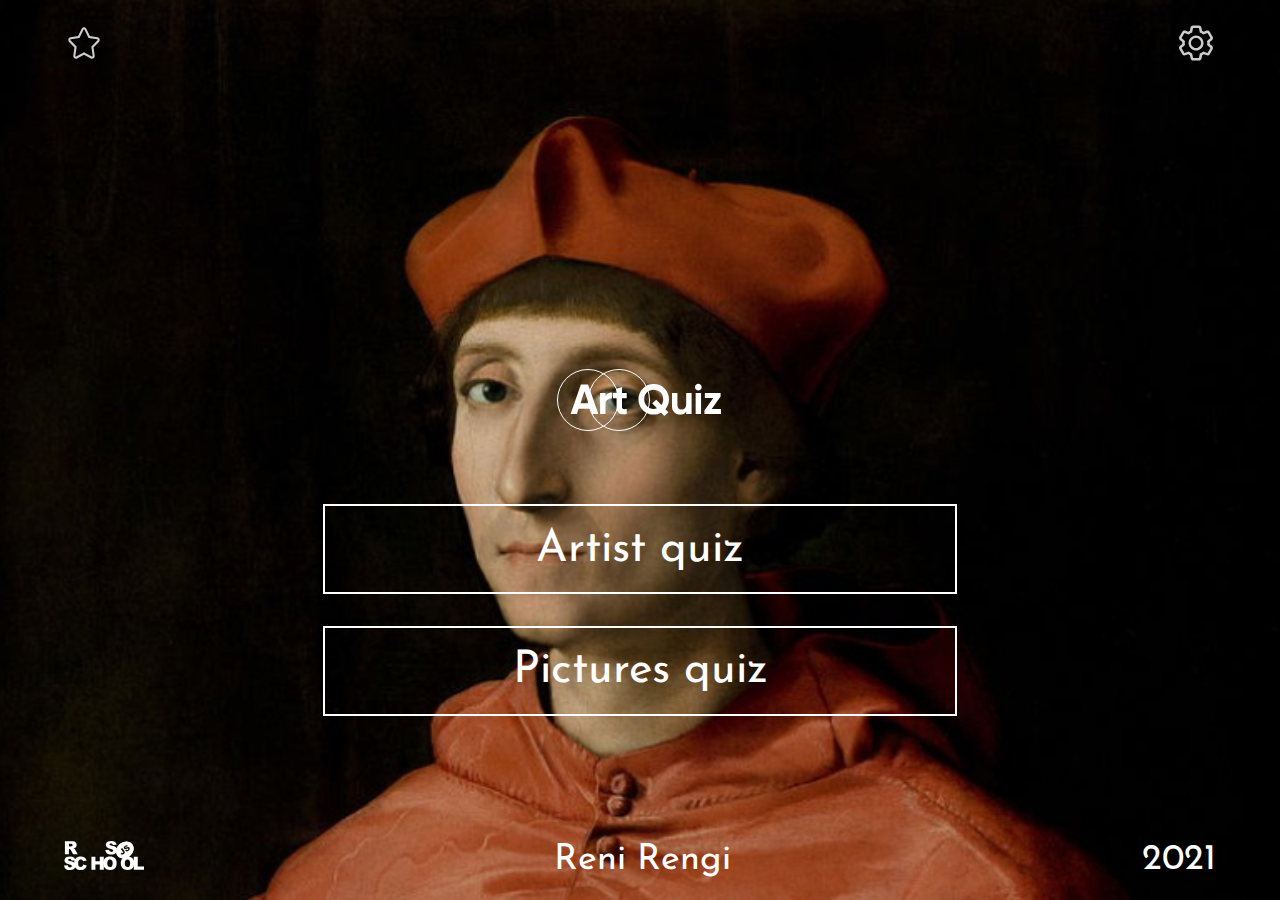
<file: index.html>
<!DOCTYPE html>
<html lang="en">
  <head>
    <meta charset="UTF-8" />
    <meta http-equiv="X-UA-Compatible" content="IE=edge" />
    <meta name="viewport" content="width=device-width, initial-scale=1.0" />
    <title>Art-quiz</title>
    <base href="." />
    <link rel="stylesheet" href="/css/style.css" />
  </head>
  <body>
    <header>
      <a class="honor"></a>
      <honor-component></honor-component>
      <a class="settings" href="settings.html" target="_self"></a>
      <app-settings></app-settings>
    </header>
    <main>
    <div class="app_logo"><img src="/assets/svg/app_logo.svg" alt="app_logo" /></div>
    <div class="button">
      <a class="button-quiz artist" href="categories.html" target="_self">Artist quiz</a>
      <!--<categories-component></categories-component>-->
      <a class="button-quiz picture" href="categories.html" target="_self">Pictures quiz</a>
       <!--<categories-component></categories-component>-->
    </div>
  </main>
    <footer>
      <div class="school_logo"><img src="/assets/svg/school_logo.svg" alt="school_logo" /></div>
      <div class="name"> Reni Rengi</div>
      <div class="year">2021</div>
    </footer>

    <script type="module" src="./js/index.js"></script>
    <script></script>
  </body>
</html>
</file>
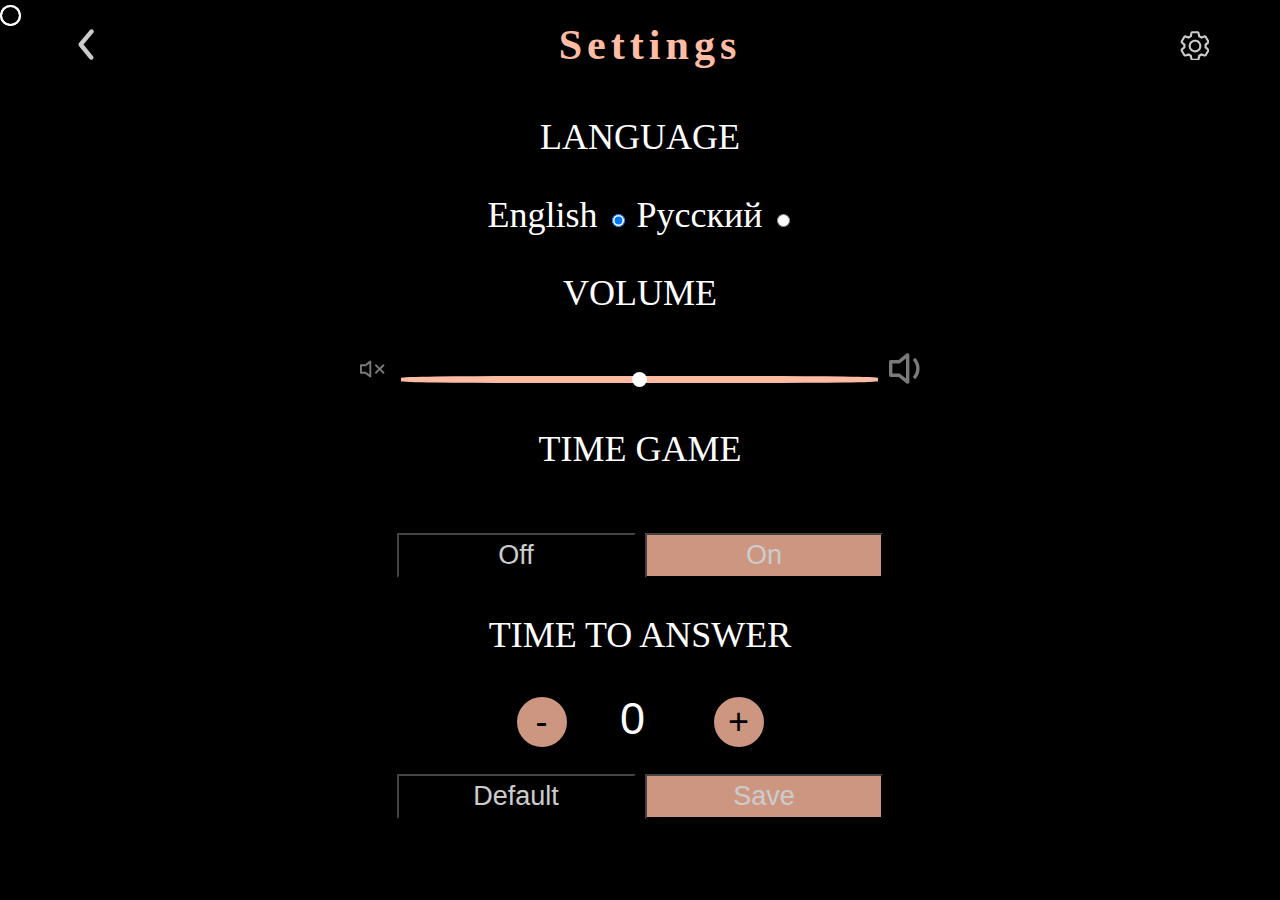
<file: settings.html>
<!DOCTYPE html>
<html lang="en">
<head>
    <meta charset="UTF-8">
    <meta http-equiv="X-UA-Compatible" content="IE=edge">
    <meta name="viewport" content="width=device-width, initial-scale=1.0">
    <title>Document</title>
    <link rel="stylesheet" href="/css/settings.component.css" />
</head>
<body>
    <header>
        <a class="back logo" href="/index.html" target="_self"></a>
         <h3>Settings</h3>
         <a class="settings logo"></a>
       </header>
       <main>
     <form>  
         <div class="language container">
             <p class="title">Language</p>
             <label class="radio-container">English
                 <input type="radio" checked="checked" name="language" value="eng">
                 <span class="checkmark"></span>
             </label>
             <label class="radio-container">Русский
                 <input type="radio" name="language" value="rus">
                 <span class="checkmark"></span>
             </label>
         </div>
         <div class="volume container">
             <p class="title">Volume</p>
             <button class="mute false logo" type="button"></button>
             <input type="range" min="0" max="100" value="50" step="1" class="range" id="volume" />
             <button class="mute true logo" type="button"></button>
         </div>
         <div class="timer container">
             <p class="title">Time game</p>
             <button class="on btn bigBtn" value="off">Off</button>
             <button class="off btn bigBtn" value="on">On</button>
         </div>
         <div class="button-group container hiddenContent showIt ">
             <p class="title">Time to answer</p>
             <div class="timer-button">
                 <button type="button" class="btn" onclick="this.nextElementSibling.stepDown(); this.nextElementSibling.dispatchEvent(new Event('change'))">-</button>
                 <input type="number" name="time" min="5" max="30" value="0" step="5" readonly class="number">
                 <button type="button" class="btn" onclick="this.previousElementSibling.stepUp(); this.previousElementSibling.dispatchEvent(new Event('change'))">+</button>
               </div>
         </div>
         <div class="container">
             <button class="default btn bigBtn">Default</button>
             <button class="save btn bigBtn">Save</button>
         </div>
         </form>
         </main>
         
       <footer>
         <div class="home logo"></div>
         <div class="school_logo"></div>
         <div class="honor logo"></div>
        </footer>
        <script type="module" src="./js/index.js"></script>
</body>
</html>
</file>
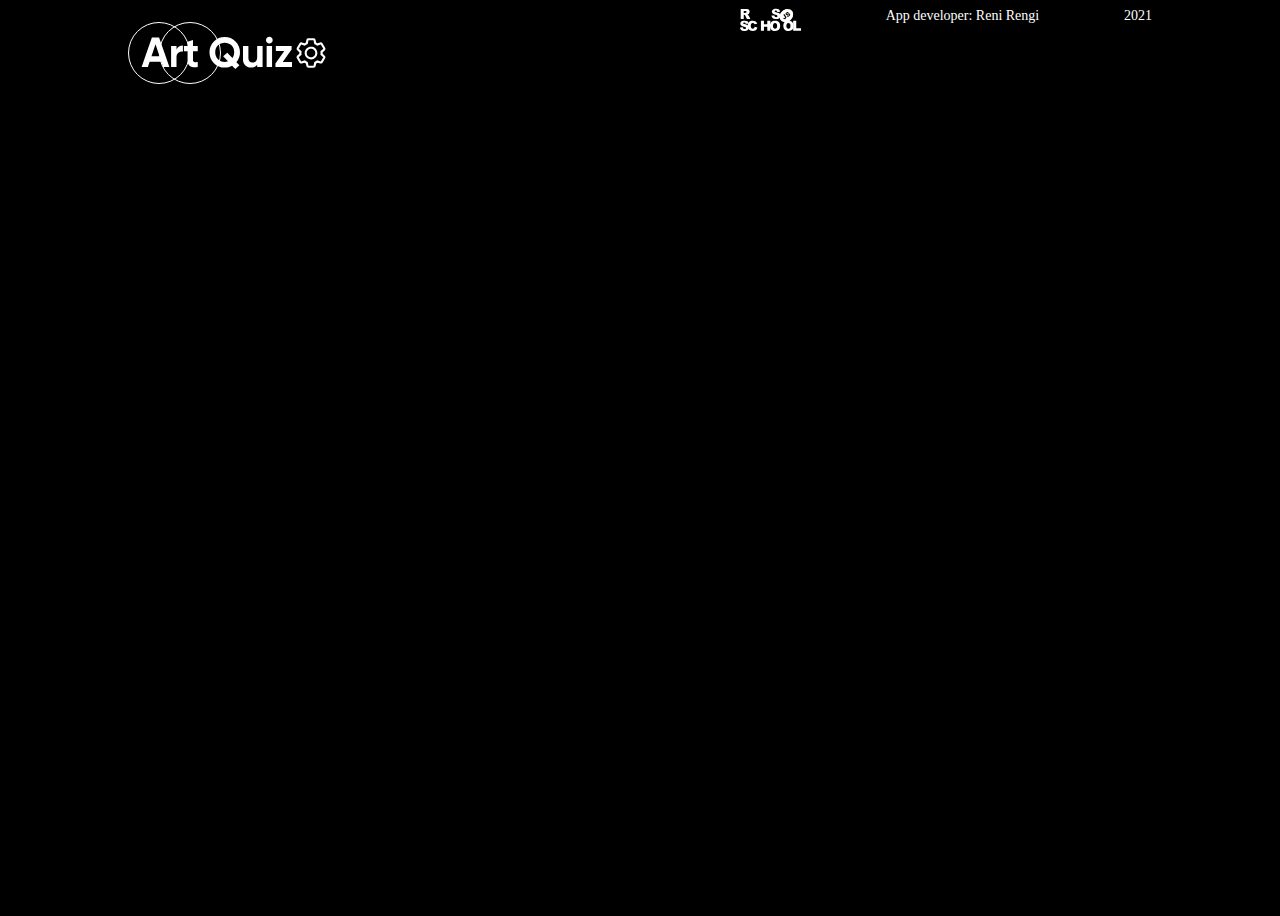
<file: assets/pages/pages1.html>
<!DOCTYPE html>
<html lang="en">
<head>
    <meta charset="UTF-8">
    <meta http-equiv="X-UA-Compatible" content="IE=edge">
    <meta name="viewport" content="width=device-width, initial-scale=1.0">
    <title>Artist</title>
    <link rel="stylesheet" href="style1.css">
</head>
<body>
    <main>
        <header>
            <img src="../svg/app_logo.svg" alt="logo">
            <img src="../svg/settings.svg" alt="settings">
            <main></main>
            <footer><div class="school_logo"><img src="../svg/school_logo.svg" alt="school_logo">        </div>
                <div class="name">App developer: Reni Rengi</div>
                <div class="year">2021</div></footer>
        </header>
    </main>
    
</body>
</html>
</file>
<file: css/style.css>
@font-face {
    font-family: 'JosefinSans';
    src: url('/assets/fonts/JosefinSans-VariableFont_wght.ttf');
  }

@import 'setting.component.css';
  :root {
    --font-gold: #9d8665;
    --font-peach: #FFBCA2;
    --JosefinSans: 'JosefinSans', sans-serif;
  }
  
  * {
    box-sizing: border-box;
    margin: 0;
    padding: 0;
  }
  
    body{
    background: url('../assets/img/fon.jpg') no-repeat;
    background-size: cover; 
    background-blend-mode: multiply; 
    min-width: 320px;
    max-height:100vh;
    z-index:-100;
    text-align: center;
    font-family: var(--JosefinSans);
    font-size: 4vh;
  }
  
    header,
    main,
    footer{
    width:90%;
    margin: 0 auto;
  }
  
  /*Header*/
  header{
    height:10vh;
    width: 90%;
    display: inline-block;
  }
  
   header a{
    background-size: contain;
    background-position: center center;
    background-repeat: no-repeat;
    background-color: transparent;
    width:40px;
    height: 40px;
    border: 0;
    outline: 0;
    opacity: 0.8;
    cursor: pointer;
    transition: 0.3s;
  }
  
  header a:hover{
    opacity: 1;
    -webkit-filter: invert(65%) sepia(15%) saturate(806%) hue-rotate(356deg) brightness(81%) contrast(80%);
  }

  header a:active {
    border: 0;
    outline: 0;
    transform: scale(1.1);
    }

    .honor{
        background-image: url("/assets/svg/cil_star.svg");
        position: absolute;
        left:5%;
        top: 2.5%;
    }

    .settings{
        background-image: url("/assets/svg/settings.svg");
        position: absolute;
        right:5%;
        top: 2.5%;
    }
  
  /*Main*/
    main{
      height: 80vh;
      display:flex;
      flex-direction: column;
      align-items: center;
    }
  
    .app_logo{
      margin-top: 30vh;
      height: 10vh;
    }

    .button{
        width:55%;
        margin-top: 5vh;
        margin-right: auto;
        margin-left:auto;
        padding-top: auto;
        display:flex;
        flex-direction: column;
        
    }
    
    .button-quiz{    
        background-color: transparent;
        height: 10vh;
        border: 2px solid white;
        color:white;
        font-size: 5vh; 
        margin-bottom: 5%; 
        display: flex; 
        align-items: center;
        justify-content: center;
        text-decoration: none;
    }
    
    .button-quiz:hover{
        opacity: 1;
        background-color: var(--font-gold);
    }

    .button-quiz:active{
      outline: 0;
      transform: scale(1.1);
    }
                  
  /*Footer*/     
    footer{
    position: relative;
    display: flex;
    justify-content: space-between;
    align-items: center;
    height: 9vh;
    color:white;
  }
  
  .school_logo img{
    height: 30px;
  }
</file>
<file: css/settings.component.css>
body{
  background: black;
   min-width: 320px;
  max-height:100vh;
  z-index:-100;
  text-align: center;
  font-family: var(--JosefinSans);
  font-size: 4vh;
  color: white;
}

  header,
  main,
  footer{
  width:90%;
  margin: 0 auto;
}

/*Header*/
header{
  display: flex;
  margin: 0 auto;
  height:8vh;
  width:90%;
  justify-content: space-between;
  align-items: center;
}


 header a{
  background-size: contain;
  background-position: center center;
  background-repeat: no-repeat;
  background-color: transparent;
  width:40px;
  height: 40px;
  border: 0;
  outline: 0;
  opacity: 0.8;
  cursor: pointer;
  transition: 0.3s;
}

header a:hover{
  opacity: 1;
  -webkit-filter: invert(65%) sepia(15%) saturate(806%) hue-rotate(356deg) brightness(81%) contrast(80%);
}

header a:active {
  border: 0;
  outline: 0;
  transform: scale(1.1);
  }

/*Main*/
  main{
    height: 80vh;
    display:flex;
    flex-direction: column;
    align-items: center;
  }

 
                
/*Footer*/     
  footer{
  position: relative;
  display: flex;
  justify-content: space-between;
  align-items: center;
  height: 9vh;
  color:white;
}

.school_logo img{
  height: 30px;
}

.logo{
  background-size: contain;
  background-position: center center;
  background-repeat: no-repeat;
  background-color: transparent;
  width:31px;
  height: 31px;
  border: 0;
  outline: 0;
  opacity: 0.8;
  cursor: pointer;
  transition: 0.3s;
}

.logo:hover{
  opacity: 1;
  -webkit-filter: invert(65%) sepia(15%) saturate(806%) hue-rotate(356deg) brightness(81%) contrast(80%);
}

.logo:active{
  border: 0;
  outline: 0;
  transform: scale(1.3);
}

.settings{
  background: url('/assets/svg/settings.svg');
}
  
h3{
  color:#FFBCA2;
  letter-spacing: 5px;
  padding-left:20px;
}

.back {
  background-image: url('/assets/svg/back.svg');
}

form{
  width: 70%;
  height: 80vh;
  margin: 0 auto;
}

/*Language*/
.radio {
  display: block;
  position: relative;
  cursor: pointer;
  font-weight: 300;
  line-height: 26px;
  -webkit-user-select: none;
  -moz-user-select: none;
  -ms-user-select: none;
  user-select: none;
  transition: 0.5s;
  font-size: 14px;
  }

  .radio:hover {
  color:var(--font-gold);
  }

  .radio input {
  position: absolute;
  opacity: 0;
  cursor: pointer;
  }

  .checkmark {
  position: absolute;
  top: 5px;
  left: 0;
  height: 17px;
  width: 17px;
  border: 2px solid #ffff;
  border-radius: 50%;
  }

  .radio:hover input ~ .checkmark {
  border: 2px solid var(--font-gold);
  }

  .checkmark:after {
  content: "";
  position: absolute;
  display: none;
  }

  .radio input:checked ~ .checkmark:after {
  display: block;
  }

  .radio .checkmark:after {
  top: 3px;
  left: 3px;
  width: 7px;
  height: 7px;
  border-radius: 50%;
  background: #FFBCA2;
  }

  /*Volume*/

 .true {
  background-image: url('/assets/svg/mute-true.svg');
}

.false {
  width:30px;
  height:30px;
  background-image: url('/assets/svg/mute.svg');
}

.range {
  background-color: #FFBCA2;
  height: 7px;
  width: 60%;
  border-radius: 25%;
  outline: none;
  transition: background 450ms ease-in;
  -webkit-appearance: none;
}

.range::-webkit-slider-thumb {
    width: 15px;
    height: 15px;
    border-radius: 50%;
    -webkit-appearance: none;
    cursor: ew-resize;
    background: white;
}

/*Timer*/
.timer-button button{
  width: 50px;
  height: 50px;
  border: 2px solid #FFBCA2;
  background-color:#FFBCA2;
  border-radius: 50%;
  font-size: 4vh;
  color: black;
}
.timer-button button:hover{
    opacity: 1;
    background-color: var(--font-gold);
  }

  .timer-button button:active{
    border: 0;
    outline: 0;
    transform: scale(1.1);
  }


.timer-button input{
  background-color: black;
  border: none;
  text-align: center;
  color: white;
  font-size: 5vh;
}


.default-setting,
.save-setting{
  width: 100px;
  height: 30px;
  border: 2 px solid white;
  border-radius: 25%;
  background-color: black;
  font-size: 20px;
  color: white;
}

.default-setting{
  background-color: black;
}

.save-setting{
  background-color: #FFBCA2;
}

footer{
  width: 90%;
  margin: 0 auto;
  font-size: 14px;
}
 .title{
   font-size: 4vh;
   text-transform: uppercase;
 }

 .btn{
  opacity: 0.8;
  cursor: pointer;
  transition: 0.3s;
  width:30%;
  height: 5vh;
  color: white;
  font-size: 3vh;
 }
 .btn:hover{
    opacity: 1;
    background-color: #9d8665;
    ;
  }

  .btn:active{
    border: 0;
    outline: 0;
    transform: scale(1.1);
  }

  .on,
  .default{
   margin-top:3vh;
   background-color: black;
  }

  .off,
  .save{
   background-color:#FFBCA2;
  }
</file>
<file: assets/pages/style1.css>
body{
    background-color:black;
    min-width: 320px;
    min-height:100vh;
    display: flex;
    flex-direction: column;
    text-align: center;
    background-blend-mode: multiply;
    font-family: var(--Gilroy);
    font-size: 14px;
}

header,
  main,
  footer{
  width:90%;
  margin: 0 auto;
}

header{
  height:10vh;
  width:90%;
  display:flex;
  justify-content: space-between;
  align-items: center;
}

main{
    height: 80vh;
}

footer{
position: relative;
display: flex;
justify-content: space-between;
height: 10vh;
color:white;
}
</file>
